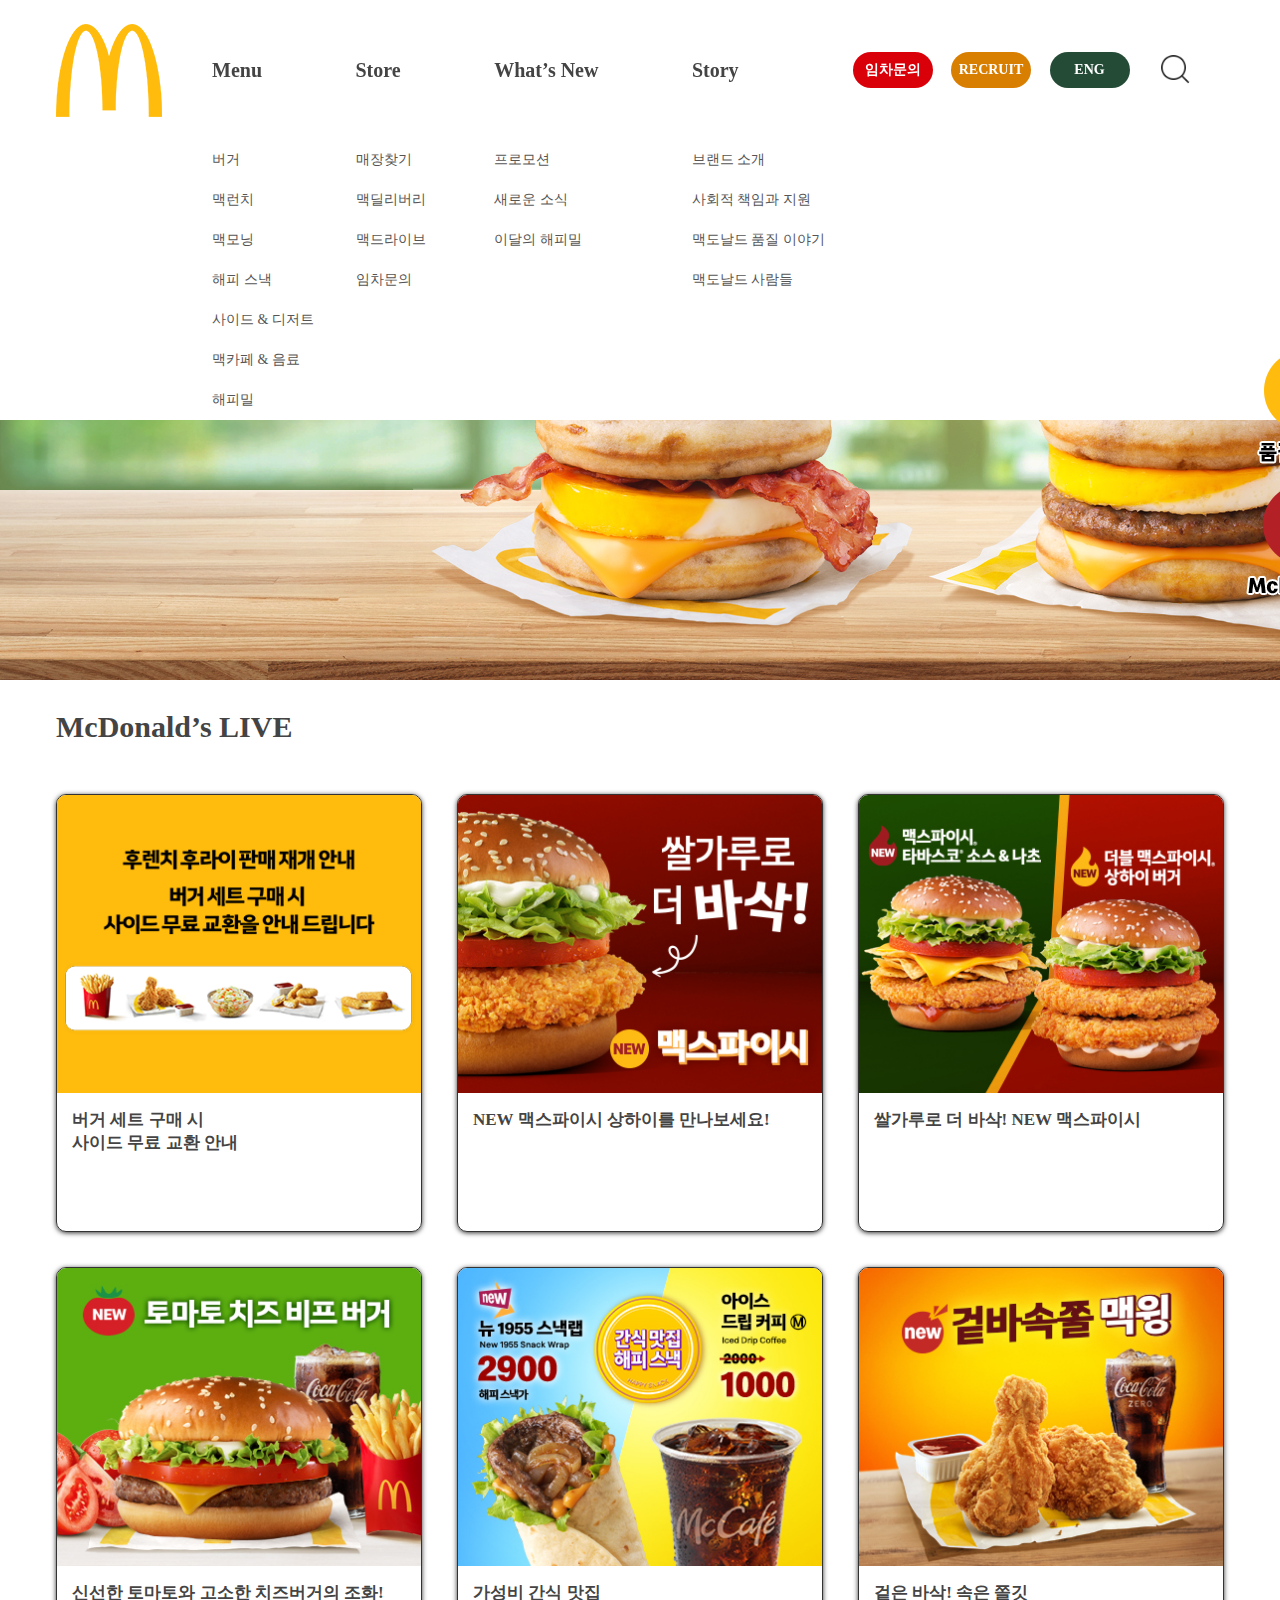
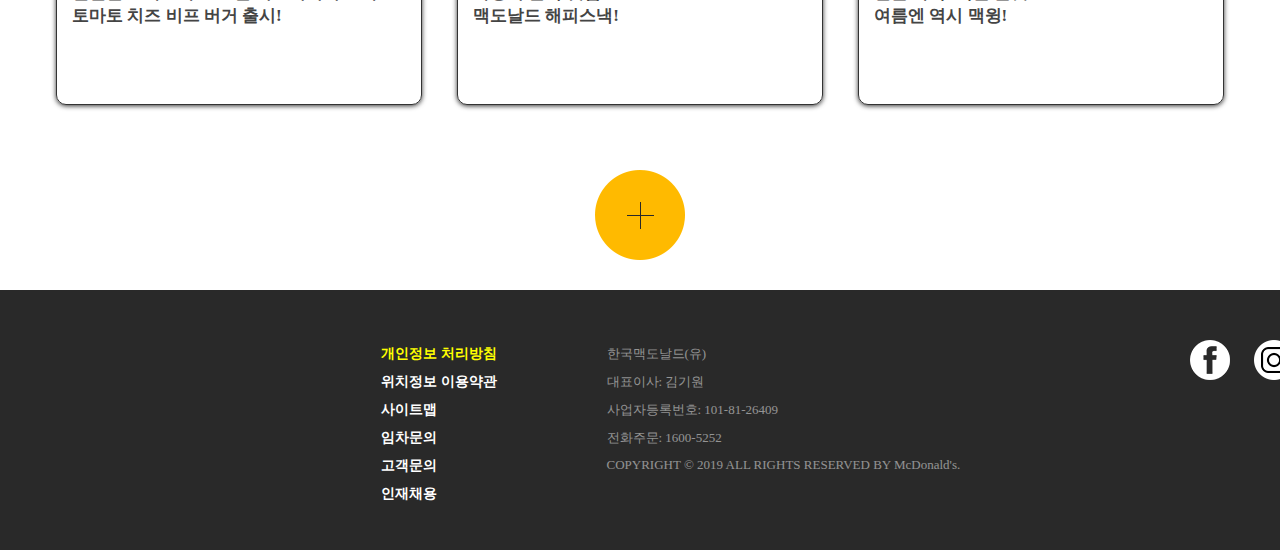
<file: index.html>
<!DOCTYPE html>
<html lang="ko">
<head>
    <meta charset="UTF-8">
    <meta name="viewport" content="width=device-width, initial-scale=1.0">
    <title>Document</title>
    <link rel="stylesheet" href="css/reset.css">
    <link rel="stylesheet" href="css/index.css">

</head>
<body>
    
    <div id="wrap">
        <div id="header">
            <!-- w100% -->
            <div class="head_i">
                <h1 class="logo"><a href="#"><img src="img/logo.png" alt="logo"></a></h1>

                <nav class="nav">
                    <ul class="main">
                        <li>
                            <a href="#">Menu</a>

                            <ul class="sub">
                                <li><a href="#">버거</a></li>
                                <li><a href="#">맥런치</a></li>
                                <li><a href="#">맥모닝</a></li>
                                <li><a href="#">해피 스낵</a></li>
                                <li><a href="#">사이드 & 디저트</a></li>
                                <li><a href="#">맥카페 & 음료</a></li>
                                <li><a href="#">해피밀</a></li>
                            </ul> <!-- sub -->
                        </li>

                        <li>
                            <a href="#">Store</a>

                            <ul class="sub">
                                <li><a href="#">매장찾기</a></li>
                                <li><a href="#">맥딜리버리</a></li>
                                <li><a href="#">맥드라이브</a></li>
                                <li><a href="#">임차문의</a></li>
                            </ul> <!-- sub -->
                        </li>

                        <li>
                            <a href="#">What’s New</a>

                            <ul class="sub">
                                <li><a href="#">프로모션</a></li>
                                <li><a href="#">새로운 소식</a></li>
                                <li><a href="#">이달의 해피밀</a></li>
                            </ul> <!-- sub -->
                        </li>

                        <li>
                            <a href="#">Story</a>

                            <ul class="sub">
                                <li><a href="#">브랜드 소개</a></li>
                                <li><a href="#">사회적 책임과 지원</a></li>
                                <li><a href="#">맥도날드 품질 이야기</a></li>
                                <li><a href="#">맥도날드 사람들</a></li>
                            </ul> <!-- sub -->
                        </li>

                    </ul> <!-- main -->

                </nav> <!-- nav -->

                <ul class="util">
                    <li class="util_1"><a href="#">임차문의</a></li>
                    <li class="util_2"><a href="#">RECRUIT</a></li>
                    <li class="util_3"><a href="#">ENG</a></li>
                    <li class="util_4"><a href="#">검색</a></li>
                </ul>

            </div> <!-- head_i -->

            <div class="sub_bg">

            </div> <!-- sub_bg -->








        </div> <!-- header -->

        <section id="section">

            <section class="slide_img">
                <a href="#"><img src="img/m_5.jpg" alt="m_5"></a>

            </section> <!-- slide_img -->

        </section> <!-- section -->

        <section class="live clear_fix">
            <h2 class="title">McDonald’s LIVE</h2>

            <ul class="live_list">
                <li>
                    <a href="#">
                        <div class="list_img">
                            <img src="img/mdl_1.png" alt="mdl_1">
                        </div> <!-- list_img -->

                        <h4>버거 세트 구매 시 <br>
                            사이드 무료 교환 안내</h4>
                    </a>
                </li>

                <li class="mid">
                    <a href="#">
                        <div class="list_img">
                            <img src="img/mdl_2.jpg" alt="mdl_2">
                        </div> <!-- list_img -->

                        <h4>NEW 맥스파이시 상하이를 만나보세요!</h4>
                    </a>
                </li>

                <li>
                    <a href="#">
                        <div class="list_img">
                            <img src="img/mdl_3.jpg" alt="mdl_3">
                        </div> <!-- list_img -->

                        <h4>쌀가루로 더 바삭! NEW 맥스파이시</h4>
                    </a>
                </li>

                <li>
                    <a href="#">
                        <div class="list_img">
                            <img src="img/mdl_4.jpg" alt="mdl_4">
                        </div> <!-- list_img -->

                        <h4>신선한 토마토와 고소한 치즈버거의 조화! <br>
                            토마토 치즈 비프 버거 출시!
                        </h4>
                    </a>
                </li>

                <li class="mid">
                    <a href="#">
                        <div class="list_img">
                            <img src="img/mdl_5.jpg" alt="mdl_5">
                        </div> <!-- list_img -->

                        <h4>가성비 간식 맛집 <br>
                            맥도날드 해피스낵!</h4>
                    </a>
                </li>

                <li>
                    <a href="#">
                        <div class="list_img">
                            <img src="img/mdl_6.jpg" alt="mdl_6">
                        </div> <!-- list_img -->

                        <h4>겉은 바삭! 속은 쫄깃<br>
                            여름엔 역시 맥윙!</h4>
                    </a>
                </li>
            </ul> <!-- live_list -->



        </section> <!-- live -->

        <div class="dot clear_fix">
            <a href="#"><img src="img/10024.png" alt="10024"></a>
        </div>  

        <footer class="footer clear_fix">
            <div class="f_inner">
                <div class="inner_1">
                    <ul>
                        <li><a href="#"><span>개인정보 처리방침</span></a></li>
                        <li><a href="#">위치정보 이용약관</a></li>
                        <li><a href="#">사이트맵</a></li>
                        <li><a href="#">임차문의</a></li>
                        <li><a href="#">고객문의</a></li>
                        <li><a href="#">인재채용</a></li>
                    </ul>
                </div> <!-- inner_1 -->

                <div class="inner_2">
                    <p>한국맥도날드(유)</p>
                    <p>대표이사: 김기원</p>
                    <p>사업자등록번호: 101-81-26409</p>
                    <p>전화주문: 1600-5252</p>
                    <p>COPYRIGHT © 2019 ALL RIGHTS RESERVED BY McDonald's.</p>
                </div> <!-- inner_2 -->

                <ul class="inner_3">
                    <li class="in_img1">
                        <a href="#">
                            이미지
                        </a>
                    </li>
                    <li class="in_img2">
                        <a href="#">
                            이미지
                        </a>
                    </li>
                    <li class="in_img3">
                        <a href="#">
                            이미지
                        </a>
                    </li>
                    <li class="in_img4">
                        <a href="#">
                            이미지
                        </a>
                    </li>
                    <li class="in_img5">
                        <a href="#">
                            이미지
                        </a>
                    </li>
                </ul>


                </div> <!-- inner_3 -->

            </div> <!-- f_inner -->

        </footer> <!-- footer -->

        <div class="top">
            <div class="pos">
                <a href="#"><img src="img/f_1.png" alt="f_1"></a>
                <a href="#"><img src="img/f_2.png" alt="f_2"></a>
                <a href="#"><img src="img/10001.png" alt="f_3"></a>

            </div> <!-- pos -->

        </div> <!-- top -->



    </div> <!-- wrap -->
    
</body>
</html>
</file>
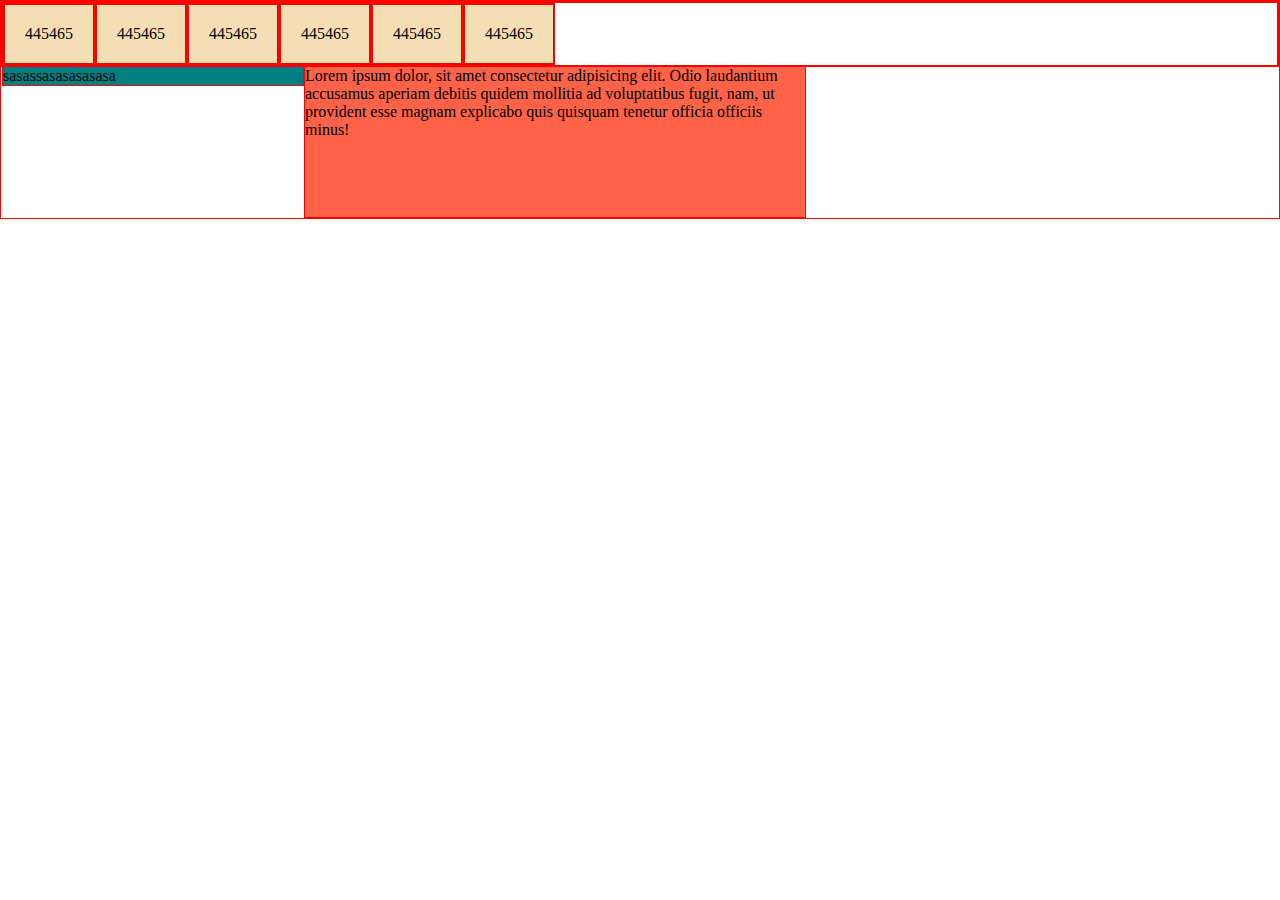
<file: 가상클래스4.html>
<!DOCTYPE html>
<html lang="ko">

<head>
    <meta charset="UTF-8">
    <meta name="viewport" content="width=device-width, initial-scale=1.0">
    <title>Document</title>
    <style type="text/css">
        * {
            margin: 0;
            padding: 0;
            border: 1px solid red;
        }

        ul,
        li {
            list-style: none;
        }

        a {
            text-decoration: none;
            color: inherit;
        }

        .list {}

        .list li {
            float: left;
        }

        .list li a {
            display: block;
            padding: 20px;
            background-color: wheat;
        }

        .clear_fix::before,
        .clear_fix::after {
            content: "";
            display: block;
            clear: both;
        }

        .box1 {
            background-color: teal;
            width: 300px;
            float: left;
        }

        .box2{
            width: 500px;
            height: 150px;
            background-color: tomato;
            float: left;
        }
    </style>
</head>

<body>
    <ul class="list clear_fix">
        <li><a href="#">445465</a></li>
        <li><a href="#">445465</a></li>
        <li><a href="#">445465</a></li>
        <li><a href="#">445465</a></li>
        <li><a href="#">445465</a></li>
        <li><a href="#">445465</a></li>
    </ul>

    <div class="box1">
        sasassasasasasasa
    </div>
    <div class="box2">Lorem ipsum dolor, sit amet consectetur adipisicing elit. Odio laudantium accusamus aperiam
        debitis quidem mollitia ad voluptatibus fugit, nam, ut provident esse magnam explicabo quis quisquam tenetur
        officia officiis minus!</div>
</body>

</html>
</file>
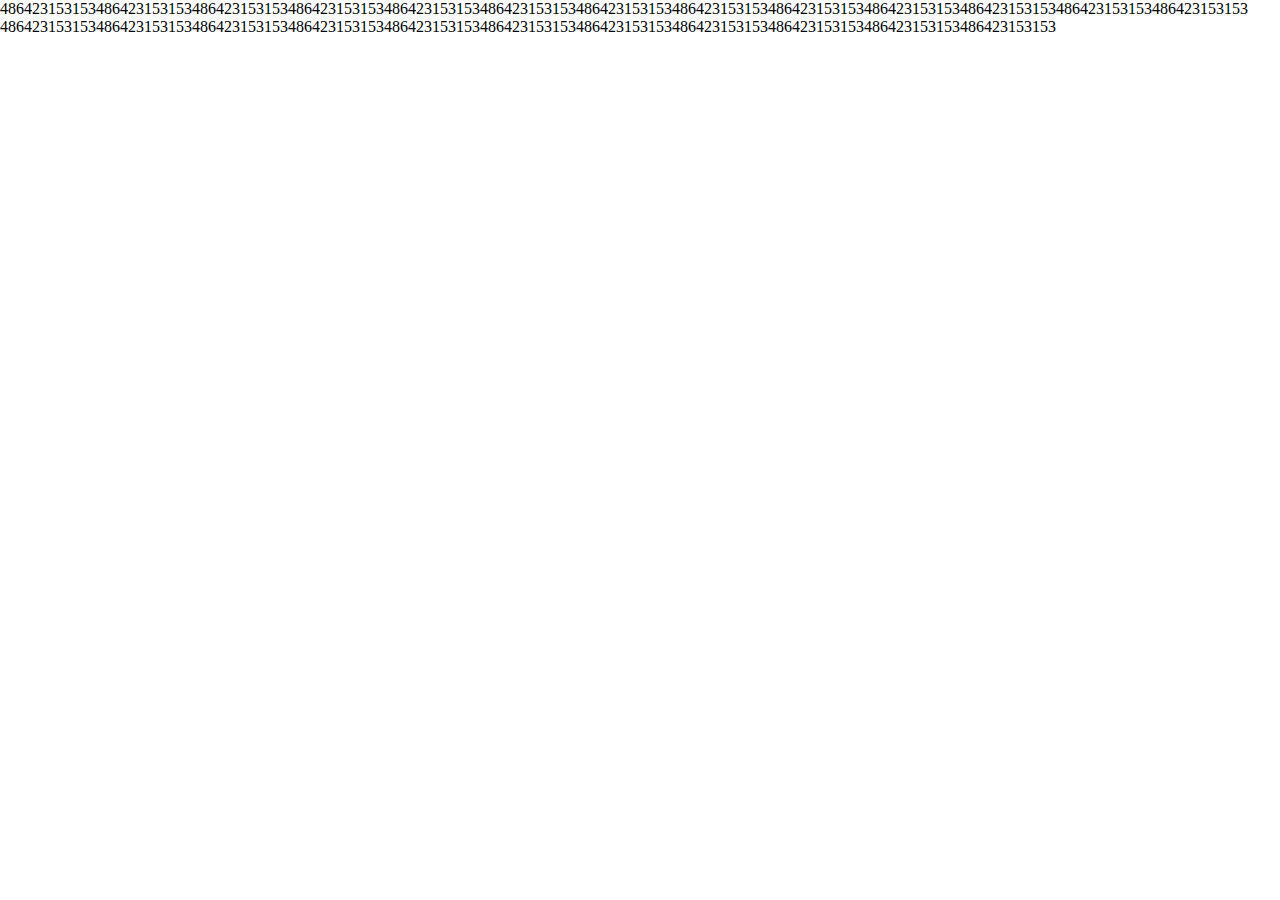
<file: 가상클래스5.html>
<!DOCTYPE html>
<html lang="ko">
<head>
    <meta charset="UTF-8">
    <meta name="viewport" content="width=device-width, initial-scale=1.0">
    <title>Document</title>
    <style type="text/css">
        * {
            margin: 0;
            padding: 0;
        }

        ul,li {
            list-style: none;
        }

        a {
            text-decoration: none;
            color: inherit;
        }

        ul{}

        ul li{
            float: left;
        }

        ul li a{
            display: block;
            padding: 10px;
        }

        .clear_fix::before,
        .clear_fix::after {
            content: "";
            display: block;
            clear: both;
        }


    </style>
</head>
<body>
    <ul class="list1 .clear_fix">
        <li>486423153153</li>
        <li>486423153153</li>
        <li>486423153153</li>
        <li>486423153153</li>
        <li>486423153153</li>
        <li>486423153153</li>
        <li>486423153153</li>
        <li>486423153153</li>
    </ul>

    <ul class="list2 .clear_fix">
        <li>486423153153</li>
        <li>486423153153</li>
        <li>486423153153</li>
        <li>486423153153</li>
        <li>486423153153</li>
        <li>486423153153</li>
        <li>486423153153</li>
        <li>486423153153</li>
    </ul>

    <ul class="list3 .clear_fix">
        <li>486423153153</li>
        <li>486423153153</li>
        <li>486423153153</li>
        <li>486423153153</li>
        <li>486423153153</li>
        <li>486423153153</li>
        <li>486423153153</li>
        <li>486423153153</li>
    </ul>
</body>
</html>
</file>
<file: css/index.css>
@charset "UTF-8";

html,body{
    height: 100%;
}

/* wrap 영역 */

#wrap{}

/* header 영역 */

#header{
    width: 100%;
    height: 140px;
    background-color: white;
    position: fixed;
}

.head_i{
    width: 1168px;
    margin: 0 auto;
    height: 100%;
    /* background-color: yellow; */
}

.logo{
    float: left;
    width: 106px;
    height: 93px;
    /* 140-93= 47/2 */
    margin-top: 24px;
    
}

.logo a{}

.nav{
    float: left;
    margin-left: 50px;
    /* border: 1px solid black; */
}

.main{}
.main > li{
    display: inline-block;
    position: relative;
}
.main > li > a{
    display: block;
    /* width: 140px; */
    height: 140px;
    line-height: 140px;
    font-size: 20px;
    font-weight: bold;
    padding: 0 90px 0 0px;

}

.main > li:hover > a{
    border-bottom: 3px solid black;
}

#header:hover .sub{display: block;}
#header:hover .sub_bg{display: block;}

.sub_bg{
    width: 1920px;
    height: 280px;
    background: white;
    position: absolute;
    top: 140px;
    left: 0;
    z-index: 4;
    display: none;
}

.sub{
    position: absolute;
    left: 0;
    top: 140px;
    width: 100%;
    display: none;
    z-index: 5;
}


.sub li{}

.sub li a{
    display: block;
    height: 40px;
    line-height: 40px;
    color: #555;
    font-size: 14px;
}

.sub li:hover a{
    text-decoration:underline;
}

.util{
    float: right;
    /* border: 1px solid black; */
    height: 140px;
    line-height: 140px;
}

.util li{
    display: inline-block;
    margin-left: 15px;

}

.util li a{
    display: block;
    /* width: 80px; */
    height: 36px;
    border-radius: 18px;
    line-height: 36px;
    text-align: center;
    color: white;
    font-weight: bold;
    font-size: 14px;

}

.util_1 a{
    background: #d90009;
    width: 80px;
}

.util_2 a{
    background: #d87e00;
    width: 80px;
}

.util_3 a{
    background: #244b36;
    width: 80px;
}

.util_4 a{
    width: 36px;
    height: 36px;
    background: url(../img/10021.png) no-repeat center center;
    background-size: 30px;
    text-indent: -9999px;
    margin-right: 30px;
    margin-left: 10px;
}

/* section 영역 */

#section{
    width: 1920px;
    margin: 0 auto;
    padding-top: 140px ;
}

/* slide_img 영역 */

.slide_img{
    height: 540px;
}

/* live 영역 */

.live{
    width: 1168px;
    margin: 30px auto;
}

.title{
    font-size: 30px;
}

.live_list{
    margin-top: 50px;
    /* overflow: hidden; */
}

.live_list li{
    width: 366px;
    height: 438px;
    float: left;
    border-radius: 10px;
    overflow: hidden;
    box-shadow: 0 1px 5px rgba(0, 0, 0, 0.8);
    border: 1px solid rgba(0, 0, 0, 0.8);
    margin-bottom: 35px;
}

.mid{
    margin: 0 35px;
}

.live_list li a{}

.live_list li a .list_img{
    margin-bottom: 15px;
}

.live_list li a .list_img img{
    width: 100%;
}

.live_list li a h4{
    padding: 0 15px;
    font-size: 17px;
}

/* dot 영역 */

.dot{
    text-align: center;
    margin: 0 0 30px;
}

/* footer 영역 */

.footer{
    width: 1920px;
    height: 260px;
    margin: 0 auto;
    background-color: #292929;
    color: white;
}

.f_inner{
    width: 1168px;
    height: 100%;
    /* background-color: aqua; */
    margin: 0 auto;
    padding: 50px 0;
}

.inner_1{
    float: left;
    margin-right: 100px;
}

.inner_1 ul{}

.inner_1 ul li{}

.inner_1 ul li a{
    display: block;
    padding: 5px;
    font-weight: bold;
}
.inner_1 ul li a span{
    color: yellow;
}

.inner_2{
    float: left;
}

.inner_2 p{
    padding: 5px;
    font-size: 13px;
    color: rgba(255, 255, 255, 0.5);
}



.inner_3{
    float: right;
}

.inner_3 li{
    display: inline-block;
    width: 40px;
    height: 40px;
    margin-left: 20px;
}

.inner_3 li a{
    display: block;
    width: 40px;
    height: 40px;
    background: url(../img/10027.png)no-repeat;
    background-position: 0 0;
    text-indent: -9999px;
}

.inner_3 li:nth-child(5){
    width: 100px;
    height: 100%;
}

li.in_img1 a{
}
li.in_img2 a{
    background-position: 0 -40px ;
}
li.in_img3 a{
    background-position: 0 -80px ;
}
li.in_img4 a{
    background-position: 0 -120px ;
}
li.in_img5 a{
    width: 100px;
    height: 80px;
    background-image: url(../img/10020.png)!important;
    background-size: 100%;
    
}

/* top 영역 */

.top{
    width: 120px;
    height: 100%;
    /* border: 1px solid red; */
    position: fixed;
    left: calc(50% + (1168px / 2) + 20px);
    top: 350px;
}

.top.pos{
    /* position: sticky;
    bottom: 300px; */
}

.top a{
    display: block;
    text-align: center;
    margin: 0 auto;
    margin-bottom: 20px;
}
</file>
